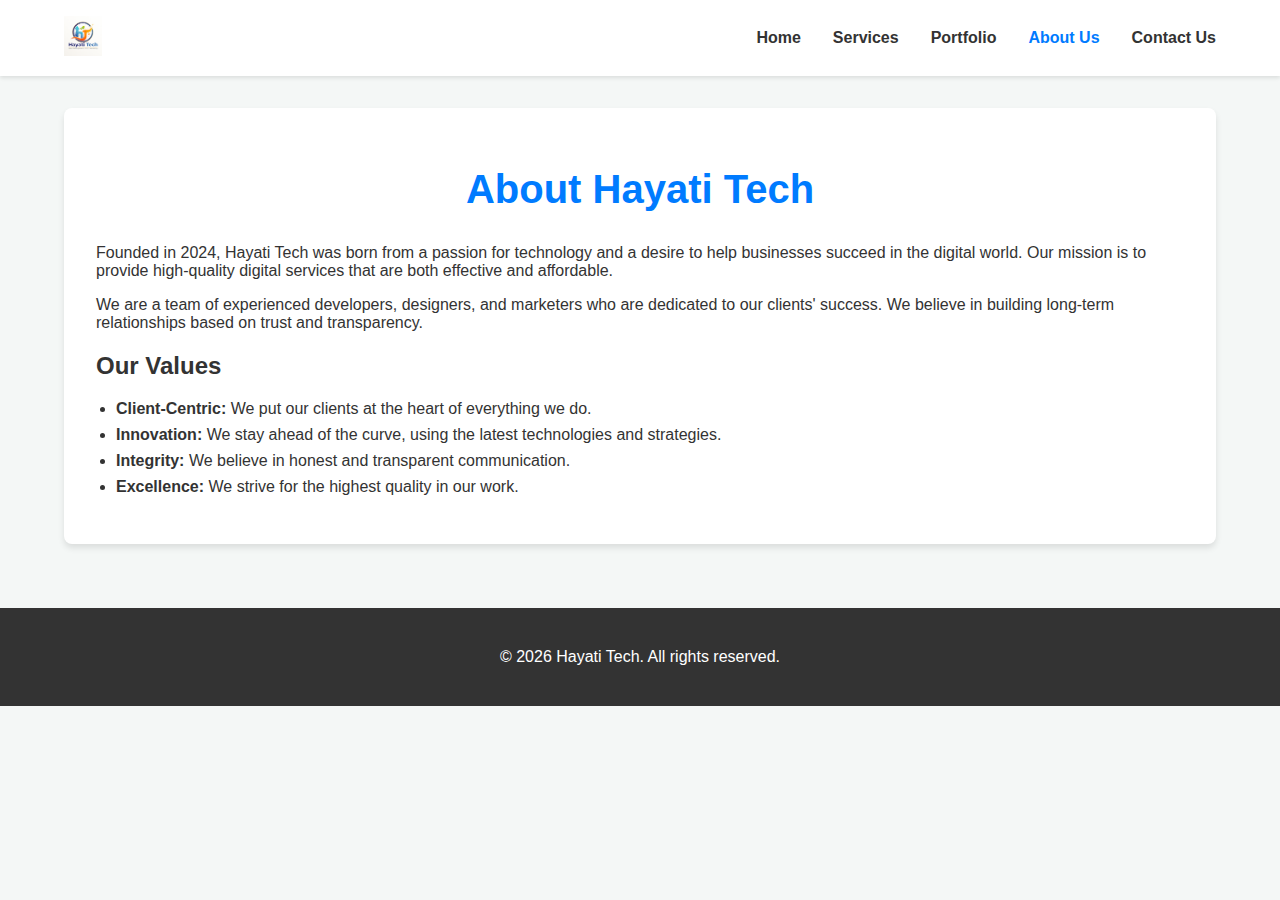
<file: hayati-tech-portfolio/about.html>
<!DOCTYPE html>
<html lang="en">
<head>
    <meta charset="UTF-8">
    <meta name="viewport" content="width=device-width, initial-scale=1.0">
    <title>Hayati Tech - About Us</title>
    <link rel="stylesheet" href="assets/css/styles.css">
</head>
<body>
    <header>
        <nav>
            <div class="logo">
                <a href="index.html"><img src="assets/images/logo.png" alt="Hayati Tech Logo"></a>
            </div>
            <ul>
                <li><a href="index.html">Home</a></li>
                <li><a href="services.html">Services</a></li>
                <li><a href="portfolio.html">Portfolio</a></li>
                <li><a href="about.html">About Us</a></li>
                <li><a href="contact.html">Contact Us</a></li>
            </ul>
        </nav>
    </header>

    <main>
        <section class="about-page">
            <h1>About Hayati Tech</h1>
            <div class="about-content">
                <p>Founded in 2024, Hayati Tech was born from a passion for technology and a desire to help businesses succeed in the digital world. Our mission is to provide high-quality digital services that are both effective and affordable.</p>
                <p>We are a team of experienced developers, designers, and marketers who are dedicated to our clients' success. We believe in building long-term relationships based on trust and transparency.</p>
                <h2>Our Values</h2>
                <ul>
                    <li><strong>Client-Centric:</strong> We put our clients at the heart of everything we do.</li>
                    <li><strong>Innovation:</strong> We stay ahead of the curve, using the latest technologies and strategies.</li>
                    <li><strong>Integrity:</strong> We believe in honest and transparent communication.</li>
                    <li><strong>Excellence:</strong> We strive for the highest quality in our work.</li>
                </ul>
            </div>
        </section>
    </main>

    <footer>
        <p>&copy; 2026 Hayati Tech. All rights reserved.</p>
    </footer>

    <script src="assets/js/script.js"></script>
</body>
</html>
</file>
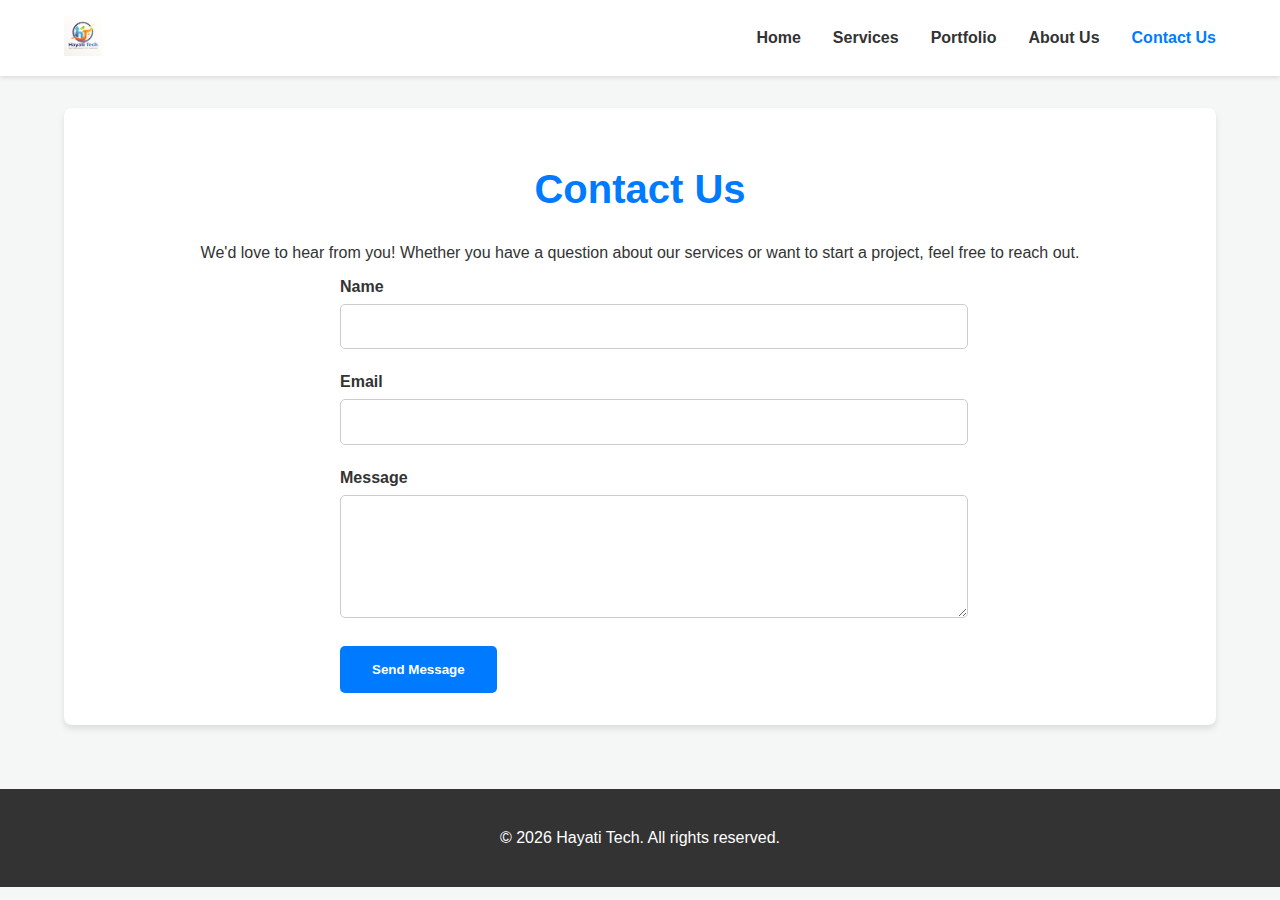
<file: hayati-tech-portfolio/contact.html>
<!DOCTYPE html>
<html lang="en">
<head>
    <meta charset="UTF-8">
    <meta name="viewport" content="width=device-width, initial-scale=1.0">
    <title>Hayati Tech - Contact Us</title>
    <link rel="stylesheet" href="assets/css/styles.css">
</head>
<body>
    <header>
        <nav>
            <div class="logo">
                <a href="index.html"><img src="assets/images/logo.png" alt="Hayati Tech Logo"></a>
            </div>
            <ul>
                <li><a href="index.html">Home</a></li>
                <li><a href="services.html">Services</a></li>
                <li><a href="portfolio.html">Portfolio</a></li>
                <li><a href="about.html">About Us</a></li>
                <li><a href="contact.html">Contact Us</a></li>
            </ul>
        </nav>
    </header>

    <main>
        <section class="contact-page">
            <h1>Contact Us</h1>
            <p>We'd love to hear from you! Whether you have a question about our services or want to start a project, feel free to reach out.</p>
            
            <form id="contact-form" action="https://formspree.io/f/xnjvypjj" method="POST">
                <div class="form-group">
                    <label for="name">Name</label>
                    <input type="text" id="name" name="name" required>
                </div>
                <div class="form-group">
                    <label for="email">Email</label>
                    <input type="email" id="email" name="email" required>
                </div>
                <div class="form-group">
                    <label for="message">Message</label>
                    <textarea id="message" name="message" rows="5" required></textarea>
                </div>
                <button type="submit">Send Message</button>
            </form>

        </section>
    </main>

    <footer>
        <p>&copy; 2026 Hayati Tech. All rights reserved.</p>
    </footer>

    <script src="assets/js/script.js"></script>
</body>
</html>
</file>
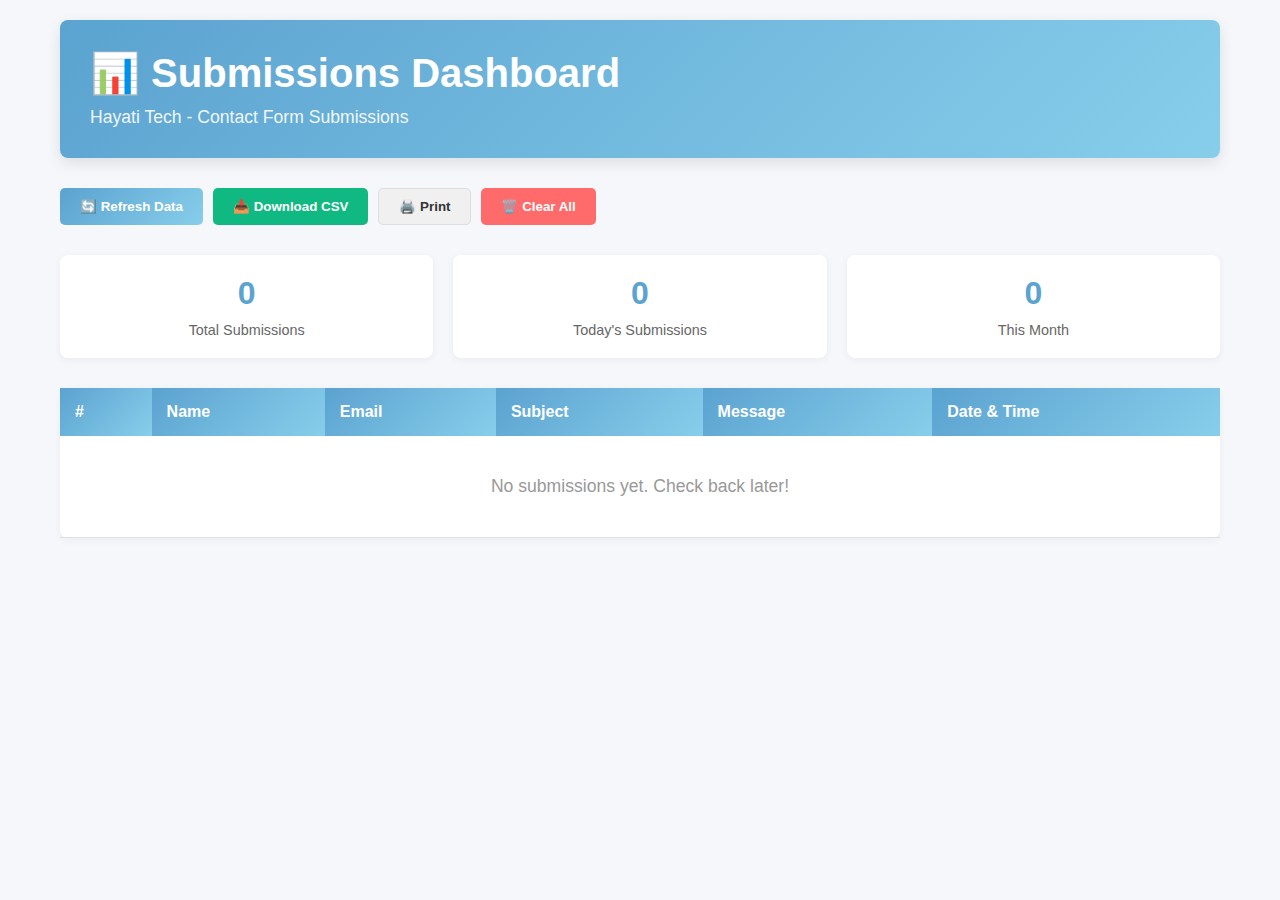
<file: hayati-tech-portfolio/dashboard.html>
<!DOCTYPE html>
<html lang="en">
<head>
    <meta charset="UTF-8">
    <meta name="viewport" content="width=device-width, initial-scale=1.0">
    <title>Submissions Dashboard - Hayati Tech</title>
    <style>
        * {
            margin: 0;
            padding: 0;
            box-sizing: border-box;
        }

        body {
            font-family: 'Segoe UI', Tahoma, Geneva, Verdana, sans-serif;
            background: #f5f7fa;
            color: #333;
        }

        .dashboard {
            max-width: 1200px;
            margin: 0 auto;
            padding: 20px;
        }

        .header {
            background: linear-gradient(135deg, #5BA3D0 0%, #87CEEB 100%);
            color: white;
            padding: 30px;
            border-radius: 8px;
            margin-bottom: 30px;
            box-shadow: 0 5px 15px rgba(0, 0, 0, 0.1);
        }

        .header h1 {
            font-size: 2.5rem;
            margin-bottom: 10px;
        }

        .header p {
            font-size: 1.1rem;
            opacity: 0.9;
        }

        .controls {
            display: flex;
            gap: 10px;
            margin-bottom: 30px;
            flex-wrap: wrap;
        }

        .btn {
            padding: 10px 20px;
            border: none;
            border-radius: 5px;
            cursor: pointer;
            font-weight: 600;
            transition: all 0.3s ease;
        }

        .btn-primary {
            background: linear-gradient(135deg, #5BA3D0 0%, #87CEEB 100%);
            color: white;
        }

        .btn-primary:hover {
            transform: translateY(-2px);
            box-shadow: 0 5px 15px rgba(91, 163, 208, 0.3);
        }

        .btn-secondary {
            background: #f0f0f0;
            color: #333;
            border: 1px solid #ddd;
        }

        .btn-secondary:hover {
            background: #e0e0e0;
        }

        .btn-danger {
            background: #ff6b6b;
            color: white;
        }

        .btn-danger:hover {
            background: #ee5a52;
        }

        .btn-success {
            background: #10b981;
            color: white;
        }

        .btn-success:hover {
            background: #059669;
        }

        .stats {
            display: grid;
            grid-template-columns: repeat(auto-fit, minmax(200px, 1fr));
            gap: 20px;
            margin-bottom: 30px;
        }

        .stat-card {
            background: white;
            padding: 20px;
            border-radius: 8px;
            box-shadow: 0 2px 8px rgba(0, 0, 0, 0.05);
            text-align: center;
        }

        .stat-card h3 {
            color: #5BA3D0;
            font-size: 2rem;
            margin-bottom: 10px;
        }

        .stat-card p {
            color: #666;
            font-size: 0.9rem;
        }

        .table-container {
            background: white;
            border-radius: 8px;
            box-shadow: 0 2px 8px rgba(0, 0, 0, 0.05);
            overflow: x-auto;
            margin-bottom: 30px;
        }

        table {
            width: 100%;
            border-collapse: collapse;
        }

        th {
            background: linear-gradient(135deg, #5BA3D0 0%, #87CEEB 100%);
            color: white;
            padding: 15px;
            text-align: left;
            font-weight: 600;
        }

        td {
            padding: 15px;
            border-bottom: 1px solid #e0e0e0;
        }

        tr:hover {
            background: #f9f9f9;
        }

        .empty-message {
            text-align: center;
            padding: 40px;
            color: #999;
            font-size: 1.1rem;
        }

        .modal {
            display: none;
            position: fixed;
            z-index: 1000;
            left: 0;
            top: 0;
            width: 100%;
            height: 100%;
            background: rgba(0, 0, 0, 0.5);
            animation: fadeIn 0.3s ease;
        }

        .modal-content {
            background: white;
            margin: 10% auto;
            padding: 30px;
            border-radius: 8px;
            max-width: 500px;
            box-shadow: 0 10px 30px rgba(0, 0, 0, 0.2);
        }

        .modal-content h2 {
            margin-bottom: 20px;
            color: #333;
        }

        .modal-content p {
            margin-bottom: 20px;
            color: #666;
        }

        .modal-buttons {
            display: flex;
            gap: 10px;
            justify-content: flex-end;
        }

        .close-modal {
            background: #e0e0e0;
            color: #333;
            padding: 10px 20px;
            border: none;
            border-radius: 5px;
            cursor: pointer;
        }

        @keyframes fadeIn {
            from { opacity: 0; }
            to { opacity: 1; }
        }

        @media (max-width: 768px) {
            .header h1 {
                font-size: 1.8rem;
            }

            .controls {
                flex-direction: column;
            }

            .btn {
                width: 100%;
            }

            table {
                font-size: 0.9rem;
            }

            td, th {
                padding: 10px;
            }
        }
    </style>
</head>
<body>
    <div class="dashboard">
        <div class="header">
            <h1>📊 Submissions Dashboard</h1>
            <p>Hayati Tech - Contact Form Submissions</p>
        </div>

        <div class="controls">
            <button class="btn btn-primary" onclick="loadSubmissions()">🔄 Refresh Data</button>
            <button class="btn btn-success" onclick="exportToCSV()">📥 Download CSV</button>
            <button class="btn btn-secondary" onclick="printSubmissions()">🖨️ Print</button>
            <button class="btn btn-danger" onclick="openClearModal()">🗑️ Clear All</button>
        </div>

        <div class="stats">
            <div class="stat-card">
                <h3 id="totalCount">0</h3>
                <p>Total Submissions</p>
            </div>
            <div class="stat-card">
                <h3 id="todayCount">0</h3>
                <p>Today's Submissions</p>
            </div>
            <div class="stat-card">
                <h3 id="thisMonthCount">0</h3>
                <p>This Month</p>
            </div>
        </div>

        <div class="table-container">
            <table id="submissionsTable">
                <thead>
                    <tr>
                        <th>#</th>
                        <th>Name</th>
                        <th>Email</th>
                        <th>Subject</th>
                        <th>Message</th>
                        <th>Date & Time</th>
                    </tr>
                </thead>
                <tbody id="tableBody">
                    <tr>
                        <td colspan="6" class="empty-message">No submissions yet. Check back later!</td>
                    </tr>
                </tbody>
            </table>
        </div>
    </div>

    <!-- Clear Modal -->
    <div id="clearModal" class="modal">
        <div class="modal-content">
            <h2>⚠️ Clear All Submissions?</h2>
            <p>This action cannot be undone. All contact form submissions will be permanently deleted.</p>
            <div class="modal-buttons">
                <button class="close-modal" onclick="closeClearModal()">Cancel</button>
                <button class="btn btn-danger" onclick="clearAllSubmissions()">Delete All</button>
            </div>
        </div>
    </div>

    <script>
        // Load and display submissions
        function loadSubmissions() {
            const submissions = JSON.parse(localStorage.getItem('contactSubmissions')) || [];
            const tableBody = document.getElementById('tableBody');
            
            // Update stats
            updateStats(submissions);
            
            if (submissions.length === 0) {
                tableBody.innerHTML = '<tr><td colspan="6" class="empty-message">No submissions yet. Check back later!</td></tr>';
                return;
            }
            
            tableBody.innerHTML = '';
            submissions.forEach((sub, index) => {
                const date = new Date(sub.timestamp);
                const formattedDate = date.toLocaleDateString() + ' ' + date.toLocaleTimeString();
                
                const row = `
                    <tr>
                        <td>${index + 1}</td>
                        <td>${sub.name}</td>
                        <td>${sub.email}</td>
                        <td>${sub.subject}</td>
                        <td>${sub.message.substring(0, 50)}...</td>
                        <td>${formattedDate}</td>
                    </tr>
                `;
                tableBody.innerHTML += row;
            });
        }

        // Update statistics
        function updateStats(submissions) {
            const today = new Date();
            today.setHours(0, 0, 0, 0);
            
            const thisMonth = new Date(today.getFullYear(), today.getMonth(), 1);
            
            const todaySubmissions = submissions.filter(sub => {
                const subDate = new Date(sub.timestamp);
                subDate.setHours(0, 0, 0, 0);
                return subDate.getTime() === today.getTime();
            });
            
            const thisMonthSubmissions = submissions.filter(sub => {
                const subDate = new Date(sub.timestamp);
                return subDate.getFullYear() === today.getFullYear() && 
                       subDate.getMonth() === today.getMonth();
            });
            
            document.getElementById('totalCount').textContent = submissions.length;
            document.getElementById('todayCount').textContent = todaySubmissions.length;
            document.getElementById('thisMonthCount').textContent = thisMonthSubmissions.length;
        }

        // Export to CSV
        function exportToCSV() {
            const submissions = JSON.parse(localStorage.getItem('contactSubmissions')) || [];
            
            if (submissions.length === 0) {
                alert('No submissions to export');
                return;
            }
            
            let csv = 'Name,Email,Subject,Message,Timestamp\n';
            submissions.forEach(sub => {
                csv += `"${sub.name}","${sub.email}","${sub.subject}","${sub.message}","${sub.timestamp}"\n`;
            });
            
            const blob = new Blob([csv], { type: 'text/csv' });
            const url = window.URL.createObjectURL(blob);
            const a = document.createElement('a');
            a.href = url;
            a.download = `hayati-tech-submissions-${new Date().toLocaleDateString()}.csv`;
            a.click();
            window.URL.revokeObjectURL(url);
        }

        // Print submissions
        function printSubmissions() {
            const submissions = JSON.parse(localStorage.getItem('contactSubmissions')) || [];
            
            if (submissions.length === 0) {
                alert('No submissions to print');
                return;
            }
            
            let printWindow = window.open('', '', 'height=600,width=900');
            printWindow.document.write('<html><head><title>Hayati Tech - Submissions Report</title>');
            printWindow.document.write('<style>');
            printWindow.document.write('body { font-family: Arial, sans-serif; margin: 20px; }');
            printWindow.document.write('h1 { color: #5BA3D0; }');
            printWindow.document.write('table { width: 100%; border-collapse: collapse; margin-top: 20px; }');
            printWindow.document.write('th, td { border: 1px solid #ddd; padding: 10px; text-align: left; }');
            printWindow.document.write('th { background: #5BA3D0; color: white; }');
            printWindow.document.write('tr:nth-child(even) { background: #f9f9f9; }');
            printWindow.document.write('</style></head><body>');
            printWindow.document.write('<h1>Hayati Tech - Contact Form Submissions</h1>');
            printWindow.document.write(`<p>Generated: ${new Date().toLocaleString()}</p>`);
            printWindow.document.write('<table>');
            printWindow.document.write('<tr><th>#</th><th>Name</th><th>Email</th><th>Subject</th><th>Message</th><th>Date</th></tr>');
            
            submissions.forEach((sub, index) => {
                const date = new Date(sub.timestamp).toLocaleString();
                printWindow.document.write(`<tr><td>${index + 1}</td><td>${sub.name}</td><td>${sub.email}</td><td>${sub.subject}</td><td>${sub.message}</td><td>${date}</td></tr>`);
            });
            
            printWindow.document.write('</table></body></html>');
            printWindow.document.close();
            setTimeout(() => printWindow.print(), 250);
        }

        // Modal functions
        function openClearModal() {
            document.getElementById('clearModal').style.display = 'block';
        }

        function closeClearModal() {
            document.getElementById('clearModal').style.display = 'none';
        }

        function clearAllSubmissions() {
            localStorage.removeItem('contactSubmissions');
            closeClearModal();
            alert('All submissions have been cleared!');
            loadSubmissions();
        }

        // Close modal when clicking outside
        window.onclick = function(event) {
            const modal = document.getElementById('clearModal');
            if (event.target === modal) {
                modal.style.display = 'none';
            }
        }

        // Load submissions on page load
        window.addEventListener('load', loadSubmissions);
    </script>
</body>
</html>
</file>
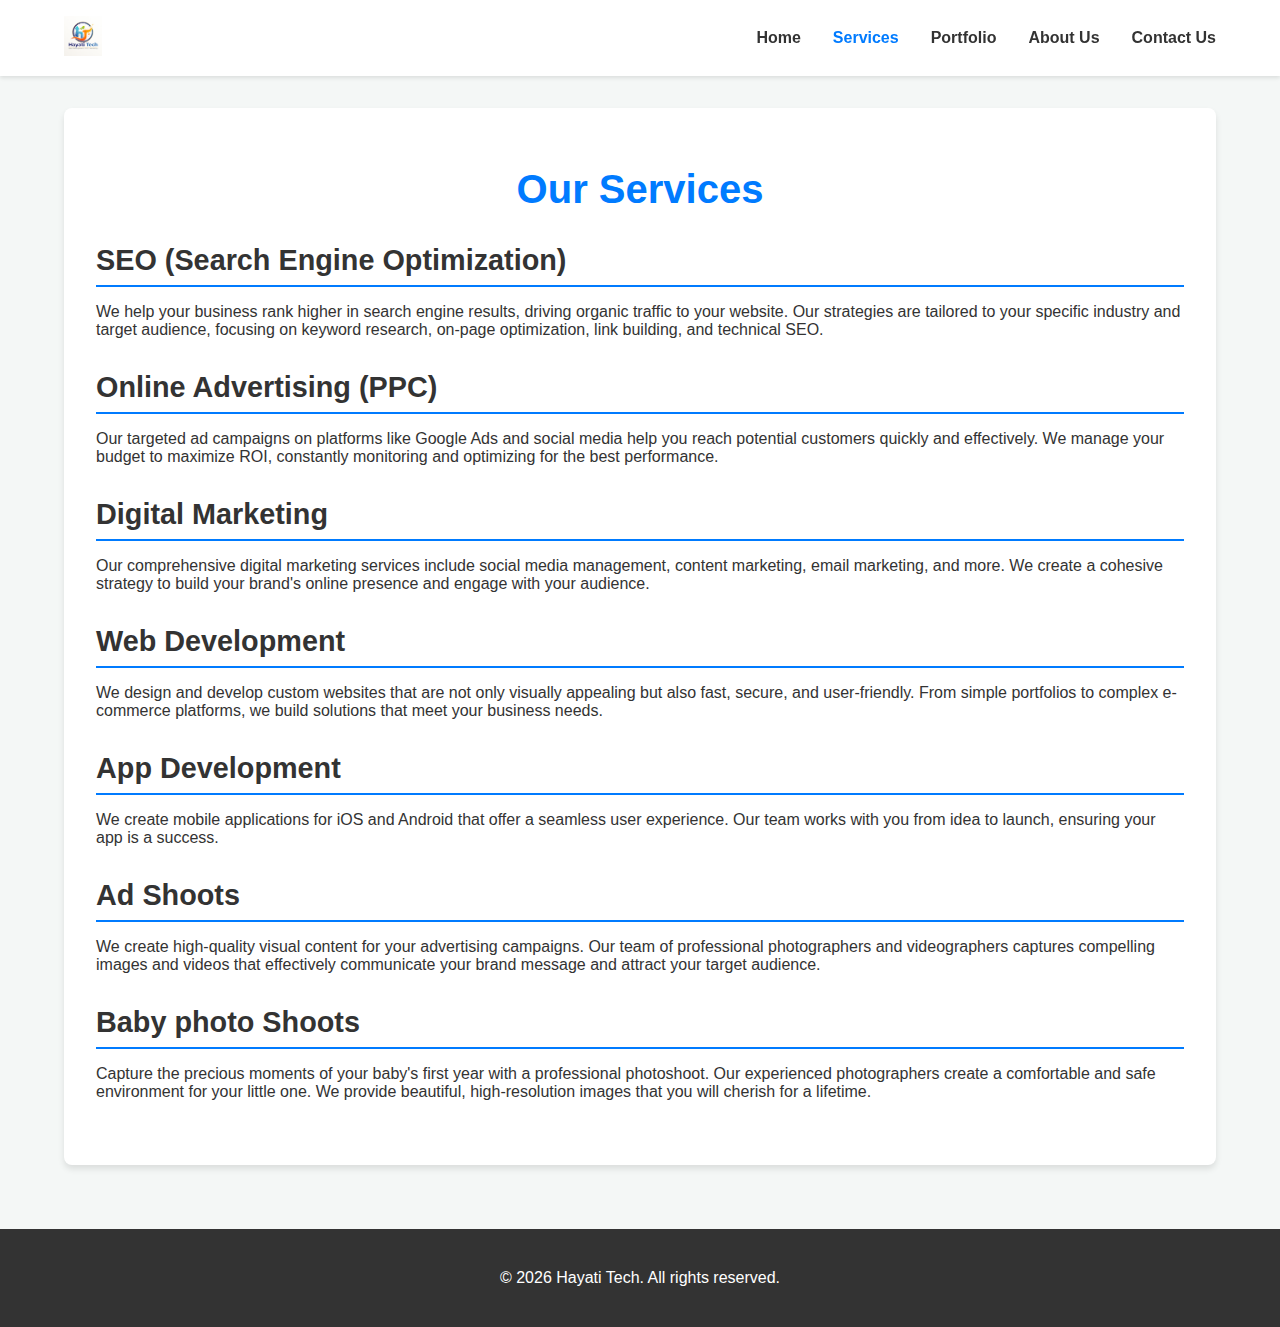
<file: hayati-tech-portfolio/services.html>
<!DOCTYPE html>
<html lang="en">
<head>
    <meta charset="UTF-8">
    <meta name="viewport" content="width=device-width, initial-scale=1.0">
    <title>Hayati Tech - Services</title>
    <link rel="stylesheet" href="assets/css/styles.css">
</head>
<body>
    <header>
        <nav>
            <div class="logo">
                <a href="index.html"><img src="assets/images/logo.png" alt="Hayati Tech Logo"></a>
            </div>
            <ul>
                <li><a href="index.html">Home</a></li>
                <li><a href="services.html">Services</a></li>
                <li><a href="portfolio.html">Portfolio</a></li>
                <li><a href="about.html">About Us</a></li>
                <li><a href="contact.html">Contact Us</a></li>
            </ul>
        </nav>
    </header>

    <main>
        <section class="services-page">
            <h1>Our Services</h1>
            <div class="service-item">
                <h2>SEO (Search Engine Optimization)</h2>
                <p>We help your business rank higher in search engine results, driving organic traffic to your website. Our strategies are tailored to your specific industry and target audience, focusing on keyword research, on-page optimization, link building, and technical SEO.</p>
            </div>
            <div class="service-item">
                <h2>Online Advertising (PPC)</h2>
                <p>Our targeted ad campaigns on platforms like Google Ads and social media help you reach potential customers quickly and effectively. We manage your budget to maximize ROI, constantly monitoring and optimizing for the best performance.</p>
            </div>
            <div class="service-item">
                <h2>Digital Marketing</h2>
                <p>Our comprehensive digital marketing services include social media management, content marketing, email marketing, and more. We create a cohesive strategy to build your brand's online presence and engage with your audience.</p>
            </div>
            <div class="service-item">
                <h2>Web Development</h2>
                <p>We design and develop custom websites that are not only visually appealing but also fast, secure, and user-friendly. From simple portfolios to complex e-commerce platforms, we build solutions that meet your business needs.</p>
            </div>
            <div class="service-item">
                <h2>App Development</h2>
                <p>We create mobile applications for iOS and Android that offer a seamless user experience. Our team works with you from idea to launch, ensuring your app is a success.</p>
            </div>
            <div class="service-item">
                <h2>Ad Shoots</h2>
                <p>We create high-quality visual content for your advertising campaigns. Our team of professional photographers and videographers captures compelling images and videos that effectively communicate your brand message and attract your target audience.</p>
            </div>
            <div class="service-item">
                <h2>Baby photo Shoots</h2>
                <p>Capture the precious moments of your baby's first year with a professional photoshoot. 
Our experienced photographers create a comfortable and safe environment for your little one.
We provide beautiful, high-resolution images that you will cherish for a lifetime.</p>
            </div>
            

        </section>
    </main>

    <footer>
        <p>&copy; 2026 Hayati Tech. All rights reserved.</p>
    </footer>

    <script src="assets/js/script.js"></script>
</body>
</html>
</file>
<file: hayati-tech-portfolio/assets/css/styles.css>
/* General Body Styles */
body {
    font-family: -apple-system, BlinkMacSystemFont, "Segoe UI", Roboto, "Helvetica Neue", Arial, sans-serif;
    margin: 0;
    padding: 0;
    box-sizing: border-box;
    background-color: #f4f7f6;
    color: #333;
}

/* Header and Navigation */
header {
    background-color: #ffffff;
    box-shadow: 0 2px 4px rgba(0, 0, 0, 0.1);
    padding: 1rem 5%;
    position: sticky;
    top: 0;
    z-index: 1000;
}

nav {
    display: flex;
    justify-content: space-between;
    align-items: center;
}

.logo img {
    height: 40px;
}

nav ul {
    list-style: none;
    margin: 0;
    padding: 0;
    display: flex;
}

nav ul li {
    margin-left: 2rem;
}

nav ul li a {
    text-decoration: none;
    color: #333;
    font-weight: 600;
    transition: color 0.3s ease;
}

nav ul li a:hover, nav ul li a.active {
    color: #007bff;
}

/* Main Content */
main {
    padding: 2rem 5%;
}

/* Hero Section */
.hero {
    text-align: center;
    padding: 4rem 1rem;
    background-color: #007bff;
    color: #ffffff;
    border-radius: 8px;
}

.hero h1 {
    font-size: 2.8rem;
    margin-bottom: 0.5rem;
}

.hero p {
    font-size: 1.2rem;
    max-width: 600px;
    margin: 0 auto 2rem auto;
}

.cta-button {
    background-color: #ffffff;
    color: #007bff;
    padding: 1rem 2rem;
    text-decoration: none;
    font-weight: 700;
    border-radius: 5px;
    transition: background-color 0.3s, color 0.3s;
}

.cta-button:hover {
    background-color: #f0f0f0;
}

/* Services Overview Section */
.services-overview {
    padding: 3rem 0;
    text-align: center;
}

.services-overview h2 {
    font-size: 2.2rem;
    margin-bottom: 2rem;
}

.service-cards {
    display: flex;
    justify-content: center;
    gap: 2rem;
    flex-wrap: wrap;
}

.service-card {
    background-color: #ffffff;
    padding: 2rem;
    border-radius: 8px;
    box-shadow: 0 4px 6px rgba(0, 0, 0, 0.1);
    width: 300px;
    text-align: left;
}

.service-card h3 {
    font-size: 1.5rem;
    margin-top: 0;
    color: #007bff;
}

/* Pages (Services, Portfolio, About, Contact) */
.services-page, .portfolio-page, .about-page, .contact-page {
    background-color: #ffffff;
    padding: 2rem;
    border-radius: 8px;
    box-shadow: 0 4px 6px rgba(0, 0, 0, 0.1);
}

.services-page h1, .portfolio-page h1, .about-page h1, .contact-page h1 {
    text-align: center;
    font-size: 2.5rem;
    margin-bottom: 2rem;
    color: #007bff;
}

/* Services Page */
.service-item {
    margin-bottom: 2rem;
}

.service-item h2 {
    font-size: 1.8rem;
    color: #333;
    border-bottom: 2px solid #007bff;
    padding-bottom: 0.5rem;
    margin-bottom: 1rem;
}

/* Portfolio Page */
.portfolio-grid {
    display: grid;
    grid-template-columns: repeat(auto-fit, minmax(300px, 1fr));
    gap: 2rem;
}

.portfolio-item {
    background-color: #f9f9f9;
    border-radius: 8px;
    overflow: hidden;
    box-shadow: 0 2px 5px rgba(0,0,0,0.1);
}

.portfolio-item img {
    width: 100%;
    height: auto;
    display: block;
}

.portfolio-item h3 {
    padding: 1rem 1rem 0.5rem 1rem;
    margin: 0;
    color: #007bff;
}

.portfolio-item p {
    padding: 0 1rem 1rem 1rem;
    margin: 0;
}

/* About Page */
.about-content ul {
    list-style-type: disc;
    padding-left: 20px;
}
.about-content li {
    margin-bottom: 0.5rem;
}

/* Contact Page Form */
#contact-form {
    max-width: 600px;
    margin: 0 auto;
}

.form-group {
    margin-bottom: 1.5rem;
}

.form-group label {
    display: block;
    margin-bottom: 0.5rem;
    font-weight: 600;
}

.form-group input, .form-group textarea {
    width: 100%;
    padding: 0.8rem;
    border: 1px solid #ccc;
    border-radius: 5px;
    font-size: 1rem;
}

#contact-form button {
    background-color: #007bff;
    color: #ffffff;
    padding: 1rem 2rem;
    border: none;
    border-radius: 5px;
    font-weight: 700;
    cursor: pointer;
    transition: background-color 0.3s;
}

#contact-form button:hover {
    background-color: #0056b3;
}

.contact-page p {
    text-align: center;
    margin-top: 2rem;
}


/* Footer */
footer {
    text-align: center;
    padding: 1.5rem 5%;
    margin-top: 2rem;
    background-color: #333;
    color: #ffffff;
}
</file>
